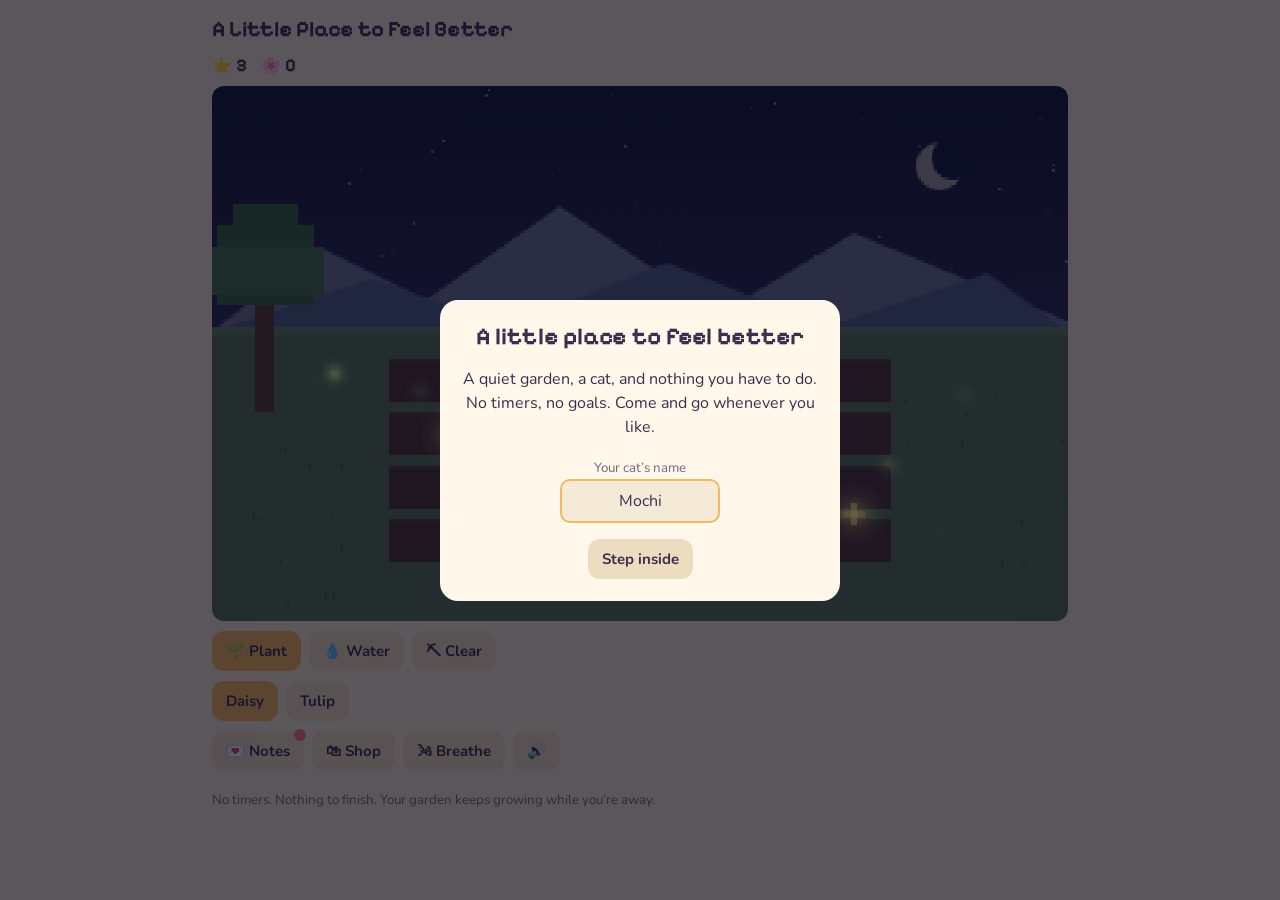
<file: index.html>
<!doctype html>
<html lang="en"><head><meta charset="utf-8">
<meta name="viewport" content="width=device-width, initial-scale=1, viewport-fit=cover">
<title>A Little Place to Feel Better</title>
<link href="https://fonts.googleapis.com/css2?family=Pixelify+Sans:wght@500;700&family=Nunito:wght@400;700&display=swap" rel="stylesheet">
<link rel="stylesheet" href="style.css"></head><body><div id="app">
<h1>A Little Place to Feel Better</h1>
<div id="hud"><span>⭐ <b id="st">0</b></span><span>🌸 <b id="fl">0</b></span><div id="say"></div></div>
<canvas id="c" aria-label="A small garden with a cat"></canvas>
<div class="row" id="tools">
<button data-t="plant">🌱 Plant</button><button data-t="water">💧 Water</button><button data-t="shovel">⛏ Clear</button></div>
<div class="row" id="seeds"></div>
<div class="row">
<button id="bNotes">💌 Notes<i id="badge"></i></button><button id="bShop">🛍 Shop</button><button id="bBreathe">🌬 Breathe</button><button id="bSound" aria-label="Sound">🔊</button></div>
<p><small>No timers. Nothing to finish. Your garden keeps growing while you’re away.</small></p>
</div>
<div id="modal"></div>
<script src="data.js"></script>
<script src="game.js"></script>
</body></html>
</file>
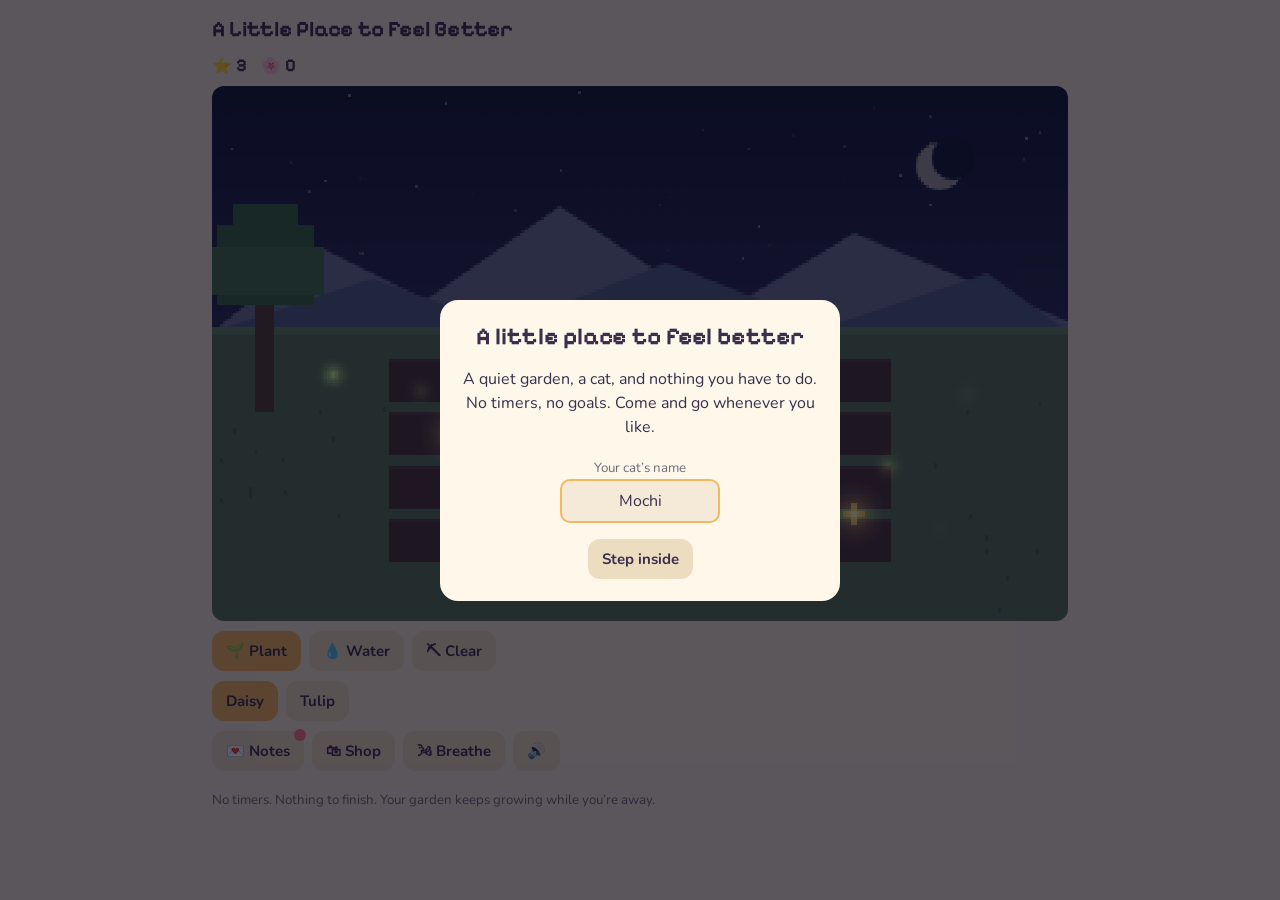
<file: little-place.html>
<!doctype html>
<html lang="en"><head><meta charset="utf-8">
<meta name="viewport" content="width=device-width, initial-scale=1, viewport-fit=cover">
<title>A Little Place to Feel Better</title>
<link href="https://fonts.googleapis.com/css2?family=Pixelify+Sans:wght@500;700&family=Nunito:wght@400;700&display=swap" rel="stylesheet">
<style>
:root{--bg:#1b1730;--ink:#f6efe3;--card:#2b2547;--acc:#f4b860;--btn:#3a3260;--on:#6a5aa8;box-sizing:border-box;padding-top:env(safe-area-inset-top,0px);padding-bottom:env(safe-area-inset-bottom,0px)}
@media (prefers-color-scheme:light){:root:not([data-theme="dark"]){--bg:#f5ead8;--ink:#3a2f4d;--card:#fff7ea;--btn:#ecdcc0;--on:#f4b860}}
:root[data-theme="dark"]{--bg:#1b1730;--ink:#f6efe3;--card:#2b2547;--btn:#3a3260;--on:#6a5aa8}
html{scroll-padding-top:env(safe-area-inset-top,0px)}
*{box-sizing:border-box}
body{margin:0;background:var(--bg);color:var(--ink);font:16px/1.5 Nunito,system-ui,sans-serif;display:flex;justify-content:center}
#app{width:100%;max-width:880px;padding:12px}
h1{font:700 22px 'Pixelify Sans',monospace;margin:4px 0 8px}
#hud{display:flex;gap:14px;align-items:center;min-height:30px;margin-bottom:6px}
#hud b{font-family:'Pixelify Sans',monospace;font-size:18px}
#say{flex:1;text-align:right;opacity:.9;min-height:24px}
canvas{width:100%;aspect-ratio:16/10;image-rendering:pixelated;border-radius:12px;display:block;touch-action:manipulation;cursor:pointer}
.row{display:flex;flex-wrap:wrap;gap:8px;margin-top:10px;align-items:center}
button{font:700 15px Nunito,sans-serif;color:var(--ink);background:var(--btn);border:2px solid transparent;border-radius:12px;padding:8px 12px;cursor:pointer;position:relative}
button[aria-pressed=true]{background:var(--on);border-color:var(--acc)}
button:focus-visible{outline:3px solid var(--acc);outline-offset:2px}
#badge{position:absolute;top:-4px;right:-4px;width:12px;height:12px;border-radius:50%;background:#ff7a8a;display:none}
#modal{position:fixed;inset:0;display:none;place-items:center;background:rgba(10,8,25,.65);padding:16px;z-index:5}
#modal.on{display:grid}
.card{background:var(--card);border-radius:18px;padding:22px;max-width:400px;width:100%;max-height:82vh;overflow:auto;text-align:center}
.card h2{font:700 24px 'Pixelify Sans',monospace;margin:0 0 8px}
.note{font-size:19px;line-height:1.5;margin:14px 0 18px}
.card .row{justify-content:center}
input{font:inherit;padding:8px 12px;border-radius:10px;border:2px solid var(--on);background:var(--bg);color:var(--ink);text-align:center;width:160px}
.item{display:flex;justify-content:space-between;align-items:center;gap:10px;padding:6px 0;text-align:left}
.bw{height:170px;display:grid;place-items:center}
#bc{width:130px;height:130px;border-radius:50%;background:radial-gradient(circle,#f9d9a0,#f4b860 70%);transform:scale(.5)}
small{opacity:.7}
</style></head><body><div id="app">
<h1>A Little Place to Feel Better</h1>
<div id="hud"><span>⭐ <b id="st">0</b></span><span>🌸 <b id="fl">0</b></span><div id="say"></div></div>
<canvas id="c" aria-label="A small garden with a cat"></canvas>
<div class="row" id="tools">
<button data-t="plant">🌱 Plant</button><button data-t="water">💧 Water</button><button data-t="shovel">⛏ Clear</button></div>
<div class="row" id="seeds"></div>
<div class="row">
<button id="bNotes">💌 Notes<i id="badge"></i></button><button id="bShop">🛍 Shop</button><button id="bBreathe">🌬 Breathe</button><button id="bSound" aria-label="Sound">🔊</button></div>
<p><small>No timers. Nothing to finish. Your garden keeps growing while you’re away.</small></p>
</div>
<div id="modal"></div>
<script>
const $=s=>document.querySelector(s),rnd=Math.random,K='lpfb1',now=()=>Date.now();
const W=320,H=200,cv=$('#c'),g=cv.getContext('2d');cv.width=W;cv.height=H;
const T={daisy:{n:'Daisy',c:'#fff',m:'#f5c542',cost:0,ms:25000,h:12},tulip:{n:'Tulip',c:'#f27a9b',m:'#d94f7a',cost:0,ms:30000,h:12},sunflower:{n:'Sunflower',c:'#f7c93b',m:'#6b4423',cost:5,ms:40000,h:17},lavender:{n:'Lavender',c:'#a68be0',m:'#7e62c2',cost:8,ms:35000,h:13},rose:{n:'Rose',c:'#e0445a',m:'#a82a40',cost:12,ms:45000,h:13},moon:{n:'Moonflower',c:'#d6ecff',m:'#8fc2f0',cost:16,ms:50000,h:14}};
const D={lights:{n:'String lights',cost:6},butter:{n:'Butterflies',cost:8},bench:{n:'Little bench',cost:10},chime:{n:'Wind chime',cost:12},pond:{n:'Pond with fish',cost:14}};
const NOTES=["You don’t have to do anything here. Just being here is enough.","Rest counts as doing something.","Today can be small. Small is allowed.","Flowers don’t hurry. You don’t have to either.","Some days the only goal is to get through. That’s a real goal.","You are not a burden. Not even on the heavy days.","It’s okay to go quiet. The garden keeps growing either way.","Be as gentle with yourself as you would be with a friend.","Feelings are weather, not climate. This one will pass, even if slowly.","If you drank some water today, that’s a win. Truly.","Nobody here is keeping score.","You’ve gotten through every hard day so far. That’s a perfect record.","Take a breath. Let your shoulders drop a little.","You’re allowed to take up space exactly as you are.","Even the moon takes nights off. It just looks different.","Asking for company is brave, not annoying.","Hard thoughts are loud, but loud doesn’t mean true.","Sleep is also a way of looking after yourself.","There is no deadline for feeling better.","The mountains are still there whenever you want a bit of calm.","A tiny step is still a step. Even looking at flowers counts.","If it ever gets too heavy, tell someone you trust. You don’t have to carry it alone.","Someone out there is glad you exist. Probably more than one.","You can start again at any hour of any day."];
const CAT=["purrrr…","mrrp.","*slow blink*","you’re doing okay.","*headbutt*","nothing to do but be warm.","*kneads the grass*","mew."];
const def=()=>({stars:3,tot:0,seen:0,name:'Mochi',own:['daisy','tulip'],decor:[],sel:'daisy',tool:'plant',sound:true,started:0,last:now(),plots:Array(24).fill(null)});
let S=def();try{const r=JSON.parse(localStorage.getItem(K));if(r)S=Object.assign(def(),r)}catch(e){}
const away=now()-S.last;
if(!S.started){S.plots[8]={t:'daisy',g:9000,wet:now()+90000,done:0};S.plots[9]={t:'tulip',g:3000,wet:now()+90000,done:0}}
else S.plots.forEach(p=>{if(p&&p.wet>S.last)p.g=Math.min(T[p.t].ms,p.g+Math.min(now(),p.wet)-S.last)});
const save=()=>{S.last=now();try{localStorage.setItem(K,JSON.stringify(S))}catch(e){}};
setInterval(save,5000);document.addEventListener('visibilitychange',save);
/* audio */
let ac,SC=[523,587,659,784,880,1047];
function tone(f,d=.5,v=.05,ty='sine'){if(!S.sound)return;try{ac=ac||new AudioContext();const o=ac.createOscillator(),n=ac.createGain();o.type=ty;o.frequency.value=f;n.gain.setValueAtTime(v,ac.currentTime);n.gain.exponentialRampToValueAtTime(.0001,ac.currentTime+d);o.connect(n).connect(ac.destination);o.start();o.stop(ac.currentTime+d)}catch(e){}}
const chime=i=>tone(SC[i%6],.7);
/* ui helpers */
let sayT;function say(t){const e=$('#say');e.textContent=t;clearTimeout(sayT);sayT=setTimeout(()=>e.textContent='',4500)}
const blooms=()=>S.plots.filter(p=>p&&p.g>=T[p.t].ms).length;
const avail=()=>Math.floor(S.tot/3)+1;
function hud(){$('#st').textContent=S.stars;$('#fl').textContent=blooms();$('#badge').style.display=avail()>S.seen?'block':'none';
document.querySelectorAll('#tools button').forEach(b=>b.setAttribute('aria-pressed',b.dataset.t===S.tool));
$('#seeds').style.display=S.tool==='plant'?'flex':'none';
$('#seeds').innerHTML=S.own.map(k=>`<button data-s="${k}" aria-pressed="${S.sel===k}">${T[k].n}</button>`).join('');
$('#bSound').textContent=S.sound?'🔊':'🔇'}
const M=$('#modal');
function open(h,lock){M.innerHTML='<div class="card">'+h+'</div>';M.classList.add('on');M.dataset.lock=lock?1:''}
function close(){M.classList.remove('on')}
M.addEventListener('click',e=>{if(e.target===M&&!M.dataset.lock)close()});
/* state: world */
const cat={x:150,y:150,tx:150,ty:150,f:1,pet:0,wt:3};
const fs=[{x:90,y:130,vy:0,rest:130},{x:240,y:160,vy:0,rest:160}];let sp=4,P=[];
const COLS=6,ROWS=4,TW=32,TH=20,OX=64,OY=100;
const tufts=Array.from({length:50},()=>[rnd()*W,95+rnd()*100]);
const sstars=Array.from({length:40},()=>[rnd()*W,rnd()*70,rnd()]);
function burst(x,y,n,c,k='s'){for(let i=0;i<n;i++)P.push({x,y,vx:(rnd()-.5)*40,vy:-10-rnd()*25,l:1,c,k})}
/* actions */
function pet(){cat.pet=1.6;burst(cat.x+6,cat.y-18,4,'#ff7a8a','h');tone(110,.35,.04,'triangle');setTimeout(()=>tone(115,.35,.04,'triangle'),260);say(S.name+': '+CAT[Math.floor(rnd()*CAT.length)])}
function ring(){[0,1,2].forEach(i=>setTimeout(()=>chime(Math.floor(rnd()*6)),i*180))}
function plot(i){const p=S.plots[i],c=i%COLS,r=Math.floor(i/COLS);cat.tx=OX+c*TW+TW/2-14;cat.ty=Math.min(188,OY+r*TH+TH+8);
const x=OX+c*TW+TW/2,y=OY+r*TH+TH/2;
if(S.tool==='plant'){if(p)return say('Something is already growing here.');S.plots[i]={t:S.sel,g:0,wet:0,done:0};chime(1);burst(x,y,6,'#fff3c4');say('Planted. Water it whenever you feel like it.')}
else if(S.tool==='water'){if(!p)return say('Nothing planted here yet.');p.wet=now()+90000;burst(x,y-6,8,'#6ec1ff','w');tone(380,.12,.03);setTimeout(()=>tone(440,.12,.03),90);say(p.g>=T[p.t].ms?'Still happy.':'Drink up, little one.')}
else{if(!p)return;S.plots[i]=null;say('Cleared. Fresh soil.')}
hud()}
cv.addEventListener('pointerdown',e=>{const rc=cv.getBoundingClientRect(),x=(e.clientX-rc.left)/rc.width*W,y=(e.clientY-rc.top)/rc.height*H;
const si=fs.findIndex(s=>Math.hypot(s.x-x,s.y-y)<14);
if(si>=0){const s=fs.splice(si,1)[0];S.stars++;S.tot++;chime(Math.floor(rnd()*6));burst(s.x,s.y,8,'#ffe27a');hud();return}
if(x>cat.x-12&&x<cat.x+16&&y>cat.y-20&&y<cat.y+4)return pet();
if(x>286&&y>28&&y<70&&S.decor.includes('chime'))return ring();
const c=Math.floor((x-OX)/TW),r=Math.floor((y-OY)/TH);
if(c>=0&&c<COLS&&r>=0&&r<ROWS)return plot(r*COLS+c);
if(y>100){cat.tx=Math.max(20,Math.min(300,x));cat.ty=Math.max(120,Math.min(188,y))}});
document.addEventListener('click',e=>{const b=e.target.closest('button');if(!b)return;const d=b.dataset;
if(d.t){S.tool=d.t;hud()}
if(d.s){S.sel=d.s;hud()}
if(d.buy){const[k,id]=d.buy.split(':'),it=(k==='s'?T:D)[id];if(S.stars<it.cost)return;S.stars-=it.cost;(k==='s'?S.own:S.decor).push(id);chime(3);setTimeout(()=>chime(5),150);say(it.n+' added to your garden.');hud();shop()}
if(d.act==='close')close();
if(d.act==='prev'&&cur>0)note(cur-1);
if(d.act==='next'&&cur<S.seen-1)note(cur+1);
if(d.act==='bstop'){bstop=1;clearTimeout(btm);close()}
if(d.act==='go'){S.name=($('#nm').value.trim()||'Mochi').slice(0,14);S.started=1;close();say('Hi. Take your time.');chime(2);save()}});
/* notes */
let cur=0;
function note(i){cur=i;open(`<h2>A note</h2><p class="note">${NOTES[i%NOTES.length]}</p><div class="row"><button data-act="prev" aria-label="Previous">‹</button><small>${i+1} of ${S.seen}</small><button data-act="next" aria-label="Next">›</button></div><div class="row"><button data-act="close">Close</button></div>`)}
$('#bNotes').onclick=()=>{if(avail()>S.seen)S.seen++;hud();note(S.seen-1)};
/* shop */
function shop(){const row=(k,id,it)=>{const own=(k==='s'?S.own:S.decor).includes(id);return `<div class="item"><span>${it.n}</span>${own?'<small>yours</small>':`<button data-buy="${k}:${id}" ${S.stars<it.cost?'disabled style="opacity:.5"':''}>⭐ ${it.cost}</button>`}</div>`};
open(`<h2>Shop</h2><small>Seeds</small>${Object.keys(T).map(k=>row('s',k,T[k])).join('')}<small>For the garden</small>${Object.keys(D).map(k=>row('d',k,D[k])).join('')}<div class="row"><button data-act="close">Close</button></div>`)}
$('#bShop').onclick=shop;
$('#bSound').onclick=()=>{S.sound=!S.sound;hud();tone(660,.2)};
/* breathe */
let bstop=0,btm;
$('#bBreathe').onclick=()=>{bstop=0;open('<h2>Breathe</h2><div class="bw"><div id="bc"></div></div><p id="bt">Get comfortable…</p><div class="row"><button data-act="bstop">Stop</button></div>',1);let n=0;const bt=t=>{const e=$('#bt');if(e)e.textContent=t},bc=()=>$('#bc');
const inn=()=>{if(bstop)return;bt('Breathe in…');bc().style.transition='transform 4s ease-in-out';bc().style.transform='scale(1)';btm=setTimeout(out,4000)};
const out=()=>{if(bstop)return;bt('…and slowly out');bc().style.transition='transform 6s ease-in-out';bc().style.transform='scale(.5)';btm=setTimeout(()=>{n++;n>=4?fin():inn()},6000)};
const fin=()=>{S.stars+=3;S.tot+=3;hud();close();say('Nicely done. +3 ⭐');[0,2,4].forEach((v,i)=>setTimeout(()=>chime(v),i*220))};
btm=setTimeout(inn,400)};
/* drawing */
const fr=(x,y,w,h,c)=>{g.fillStyle=c;g.fillRect(Math.round(x),Math.round(y),w,h)};
const mix=(a,b,t)=>a.map((v,i)=>v+(b[i]-v)*t),rgb=a=>`rgb(${a.map(Math.round)})`;
function darkness(){const d=new Date(),h=d.getHours()+d.getMinutes()/60;if(h>=8&&h<17)return 0;if(h>=17&&h<20)return(h-17)/3;if(h>=5&&h<8)return 1-(h-5)/3;return 1}
function glow(x,y,r,c,a){g.globalCompositeOperation='lighter';const q=g.createRadialGradient(x,y,0,x,y,r);q.addColorStop(0,c);q.addColorStop(1,'rgba(0,0,0,0)');g.globalAlpha=a;g.fillStyle=q;g.fillRect(x-r,y-r,r*2,r*2);g.globalAlpha=1;g.globalCompositeOperation='source-over'}
const stage=p=>{const r=p.g/T[p.t].ms;return r>=1?3:r>=.4?2:r>=.1?1:0};
let gl=[];
function flower(x,y,p,tm){const t=T[p.t],st=stage(p),sw=st>=2?Math.round(Math.sin(tm/900+x)):0;
if(st===0)return fr(x-2,y-1,4,2,'#5a3d2b');
const h=st===1?4:st===2?Math.round(t.h*.6):t.h,cx=x+sw,cy=y-h;
fr(cx,cy,1,h,'#3f8a46');fr(cx-2,y-Math.round(h/2),2,1,'#4f9a4a');if(st>=2)fr(cx+1,y-Math.round(h/2)-2,2,1,'#4f9a4a');
if(st===1)return;
if(st===2)return fr(cx-1,cy-2,3,3,t.m);
const c=t.c,m=t.m;
if(p.t==='daisy'||p.t==='moon'){fr(cx-3,cy-1,7,3,c);fr(cx-1,cy-3,3,7,c);fr(cx-2,cy-2,5,5,c);fr(cx-1,cy-1,3,3,m)}
else if(p.t==='sunflower'){fr(cx-4,cy-2,9,5,c);fr(cx-2,cy-4,5,9,c);fr(cx-3,cy-3,7,7,c);fr(cx-2,cy-2,5,5,m)}
else if(p.t==='tulip'){fr(cx-3,cy-3,7,5,c);fr(cx-3,cy-5,2,2,c);fr(cx+2,cy-5,2,2,c);fr(cx-1,cy-4,3,2,m)}
else if(p.t==='lavender'){fr(cx-3,cy-5,2,7,c);fr(cx+2,cy-5,2,7,c);fr(cx-1,cy-8,3,10,m)}
else{fr(cx-3,cy-3,7,7,m);fr(cx-2,cy-4,5,9,c);fr(cx-1,cy-1,3,3,m)}
if(p.t==='moon')gl.push([cx,cy,16,'rgba(150,200,255,1)'])}
function drawCat(tm){const{x,y,f}=cat,moving=Math.hypot(cat.tx-x,cat.ty-y)>1,by=moving?Math.round(Math.sin(tm/90)):0;
g.save();g.translate(Math.round(x),Math.round(y+by));g.scale(f,1);
const c='#f3ece0',blink=cat.pet>0||(tm%4000)<140;
fr(-12,-7+Math.round(Math.sin(tm/300)*2),3,2,c);fr(-13,-12+Math.round(Math.sin(tm/300)*2),2,6,c);
fr(-9,-8,15,8,c);fr(-7,-8,7,4,'#c9a37a');fr(-8,-2,3,3,'#e6dccb');fr(3,-2,3,3,'#e6dccb');
fr(3,-15,10,9,c);fr(3,-18,3,4,c);fr(10,-18,3,4,c);fr(4,-17,1,2,'#f2a7b5');fr(11,-17,1,2,'#f2a7b5');fr(6,-15,3,3,'#c9a37a');
if(blink){fr(5,-10,3,1,'#3a2f2a');fr(10,-10,3,1,'#3a2f2a')}else{fr(6,-11,2,2,'#3a2f2a');fr(10,-11,2,2,'#3a2f2a')}
fr(9,-8,2,1,'#e58a9b');g.restore()}
function render(tm,d){
const top=d<.5?mix([159,214,238],[120,100,160],d*2):mix([120,100,160],[16,26,54],(d-.5)*2),bot=d<.5?mix([251,236,205],[245,166,140],d*2):mix([245,166,140],[58,56,104],(d-.5)*2);
const sg=g.createLinearGradient(0,0,0,95);sg.addColorStop(0,rgb(top));sg.addColorStop(1,rgb(bot));g.fillStyle=sg;g.fillRect(0,0,W,95);
sstars.forEach(s=>{g.globalAlpha=Math.max(0,d-.3)*(.5+.5*Math.sin(tm/700+s[2]*20));fr(s[0],s[1],1,1,'#fff')});g.globalAlpha=1;
if(d<.55){g.fillStyle='#ffe58a';g.beginPath();g.arc(272,30,10,0,7);g.fill()}else{g.fillStyle='#f4f1dc';g.beginPath();g.arc(272,30,9,0,7);g.fill();g.fillStyle=rgb(top);g.beginPath();g.arc(277,27,8,0,7);g.fill()}
if(blooms()>=6&&d<.6){g.globalAlpha=.35;['#ff6b6b','#ffb347','#ffe66d','#7bd88f','#6ec1ff','#a68be0'].forEach((c,i)=>{g.strokeStyle=c;g.lineWidth=2;g.beginPath();g.arc(170,100,70-i*2,Math.PI,0);g.stroke()});g.globalAlpha=1}
g.fillStyle='#9fb0d0';g.beginPath();[[0,92],[40,60],[80,80],[130,45],[190,85],[240,55],[320,88],[320,92]].forEach((q,i)=>i?g.lineTo(...q):g.moveTo(...q));g.fill();
g.fillStyle='#6f8fb0';g.beginPath();[[0,92],[60,72],[110,90],[170,66],[230,90],[290,70],[320,92]].forEach((q,i)=>i?g.lineTo(...q):g.moveTo(...q));g.fill();
fr(0,90,W,110,'#7fb069');fr(0,90,W,3,'#93c47d');tufts.forEach(t=>fr(t[0],t[1],1,2,'#5e9455'));
/* tree */fr(16,82,7,40,'#7a5230');fr(2,52,36,30,'#4f9a4a');fr(-2,60,44,18,'#5aa956');fr(8,44,24,12,'#4f9a4a');
if(S.decor.includes('bench')){fr(26,134,30,3,'#8a5a36');fr(27,137,2,6,'#6d4326');fr(53,137,2,6,'#6d4326');fr(26,127,30,2,'#8a5a36');fr(27,129,2,5,'#6d4326');fr(53,129,2,5,'#6d4326')}
if(S.decor.includes('pond')){fr(262,138,50,34,'#6a8f6a');fr(264,140,46,30,'#5fa8d3');fr(268,144,38,20,'#7cc0e6');fr(290,150,6,3,'#4f9a4a');const fx=Math.round(272+(Math.sin(tm/1200)+1)*12);fr(fx,156,4,2,'#ff9e4a');fr(fx+(Math.cos(tm/1200)>0?4:-1),156,1,2,'#ff7a2a');fr(300-(fx-272)*.6,162,3,1,'#ffd27a')}
gl=[];
for(let i=0;i<24;i++){const c=i%COLS,r=Math.floor(i/COLS),p=S.plots[i],X=OX+c*TW,Y=OY+r*TH;
fr(X+2,Y+2,TW-4,TH-4,p&&now()<p.wet?'#4a3326':'#6b4a35');fr(X+2,Y+2,TW-4,1,'#7d5a42');
if(p)flower(X+TW/2,Y+TH/2+5,p,tm)}
if(S.decor.includes('chime')){const sw=Math.round(Math.sin(tm/700));fr(300,28,1,14,'#999');for(let i=0;i<4;i++)fr(293+i*4+sw,42+i%2*3,2,12-i%2*3,['#c9d6ea','#b5c4dd','#c9d6ea','#a5b6d4'][i])}
if(S.decor.includes('lights')){for(let x=0;x<W;x+=2)fr(x,12+Math.abs(Math.sin(x/80*Math.PI))*8,1,1,'#444');for(let x=10;x<W;x+=20){const y=12+Math.abs(Math.sin(x/80*Math.PI))*8,c=['#ff9aa8','#ffd36e','#9ae6b4','#8fc2f0'][(x/20|0)%4];fr(x,y+1,3,4,c);gl.push([x+1,y+3,12,c])}}
drawCat(tm);
if(S.decor.includes('butter')){const n=Math.min(6,1+blooms());for(let i=0;i<n;i++){const bx=170+Math.sin(tm/2200*(.6+i*.13)+i*2)*115,by=125+Math.cos(tm/1700*(.5+i*.1)+i)*38,fl=Math.sin(tm/70+i)>0?2:3;fr(bx-fl,by,fl,2,['#ffb3c7','#ffd36e','#a68be0'][i%3]);fr(bx+1,by,fl,2,['#ffb3c7','#ffd36e','#a68be0'][i%3]);fr(bx,by,1,2,'#333')}}
fs.forEach((s,i)=>{g.globalAlpha=.75+.25*Math.sin(tm/300+i*3);fr(s.x-1,s.y-4,2,8,'#ffd84a');fr(s.x-4,s.y-1,8,2,'#ffd84a');fr(s.x-1,s.y-1,2,2,'#fff6c2');g.globalAlpha=1;gl.push([s.x,s.y,14,'rgba(255,220,100,1)'])});
P.forEach(q=>{g.globalAlpha=Math.max(0,q.l);if(q.k==='h'){g.fillStyle=q.c;g.font='9px sans-serif';g.fillText('♥',q.x,q.y)}else if(q.k==='w')fr(q.x,q.y,1,2,q.c);else fr(q.x,q.y,2,2,q.c)});g.globalAlpha=1;
g.fillStyle=`rgba(12,18,56,${d*.38})`;g.fillRect(0,0,W,H);
gl.forEach(([x,y,r,c])=>glow(x,y,r,c,c.includes('255,220')?.5:Math.min(1,d*1.1)));
if(d>.25)for(let i=0;i<10;i++){const x=30+(i*29+Math.sin(tm/1500+i)*20)%270,y=105+(i*17%75)+Math.cos(tm/1100+i*2)*8;glow(x,y,7,'rgba(220,255,120,1)',d*(.4+.4*Math.sin(tm/500+i)))}}
/* loop */
let last=performance.now(),spT=0;
function frame(t){const dt=Math.min(.1,(t-last)/1000);last=t;const d=darkness();
S.plots.forEach(p=>{if(!p)return;const tt=T[p.t];if(now()<p.wet&&p.g<tt.ms)p.g=Math.min(tt.ms,p.g+dt*1000);
if(p.g>=tt.ms&&!p.done){p.done=1;S.stars+=2;S.tot+=2;chime(4);burst(0,0,0);hud();say('A flower just bloomed. +2 ⭐')}});
const dx=cat.tx-cat.x,dy=cat.ty-cat.y,dist=Math.hypot(dx,dy);
if(dist>1){const s=Math.min(dist,38*dt);cat.x+=dx/dist*s;cat.y+=dy/dist*s;if(Math.abs(dx)>1)cat.f=dx>0?1:-1}
else{cat.wt-=dt;if(cat.wt<=0){cat.tx=70+rnd()*190;cat.ty=125+rnd()*58;cat.wt=6+rnd()*8}}
cat.pet=Math.max(0,cat.pet-dt);
sp-=dt;if(sp<=0&&fs.length<5){fs.push({x:12+rnd()*296,y:-4,vy:8+rnd()*6,rest:115+rnd()*70});sp=6+rnd()*6}
fs.forEach(s=>{if(s.y<s.rest)s.y+=s.vy*dt});
P.forEach(q=>{q.x+=q.vx*dt;q.y+=q.vy*dt;q.vy+=40*dt;q.l-=dt*1.1});P=P.filter(q=>q.l>0);
render(t,d);requestAnimationFrame(frame)}
/* start */
hud();
if(!S.started){open(`<h2>A little place to feel better</h2><p>A quiet garden, a cat, and nothing you have to do. No timers, no goals. Come and go whenever you like.</p><p><small>Your cat’s name</small><br><input id="nm" value="${S.name}" maxlength="14"></p><div class="row"><button data-act="go">Step inside</button></div>`,1)}
else if(away>36e5)say('Welcome back. Your garden kept growing while you were away.');
else say('Hi again.');
requestAnimationFrame(frame);
</script></body></html>
</file>
<file: style.css>
:root{--bg:#1b1730;--ink:#f6efe3;--card:#2b2547;--acc:#f4b860;--btn:#3a3260;--on:#6a5aa8;box-sizing:border-box;padding-top:env(safe-area-inset-top,0px);padding-bottom:env(safe-area-inset-bottom,0px)}
@media (prefers-color-scheme:light){:root:not([data-theme="dark"]){--bg:#f5ead8;--ink:#3a2f4d;--card:#fff7ea;--btn:#ecdcc0;--on:#f4b860}}
:root[data-theme="dark"]{--bg:#1b1730;--ink:#f6efe3;--card:#2b2547;--btn:#3a3260;--on:#6a5aa8}
html{scroll-padding-top:env(safe-area-inset-top,0px)}
*{box-sizing:border-box}
body{margin:0;background:var(--bg);color:var(--ink);font:16px/1.5 Nunito,system-ui,sans-serif;display:flex;justify-content:center}
#app{width:100%;max-width:880px;padding:12px}
h1{font:700 22px 'Pixelify Sans',monospace;margin:4px 0 8px}
#hud{display:flex;gap:14px;align-items:center;min-height:30px;margin-bottom:6px}
#hud b{font-family:'Pixelify Sans',monospace;font-size:18px}
#say{flex:1;text-align:right;opacity:.9;min-height:24px}
canvas{width:100%;aspect-ratio:16/10;image-rendering:pixelated;border-radius:12px;display:block;touch-action:manipulation;cursor:pointer}
.row{display:flex;flex-wrap:wrap;gap:8px;margin-top:10px;align-items:center}
button{font:700 15px Nunito,sans-serif;color:var(--ink);background:var(--btn);border:2px solid transparent;border-radius:12px;padding:8px 12px;cursor:pointer;position:relative}
button[aria-pressed=true]{background:var(--on);border-color:var(--acc)}
button:focus-visible{outline:3px solid var(--acc);outline-offset:2px}
#badge{position:absolute;top:-4px;right:-4px;width:12px;height:12px;border-radius:50%;background:#ff7a8a;display:none}
#modal{position:fixed;inset:0;display:none;place-items:center;background:rgba(10,8,25,.65);padding:16px;z-index:5}
#modal.on{display:grid}
.card{background:var(--card);border-radius:18px;padding:22px;max-width:400px;width:100%;max-height:82vh;overflow:auto;text-align:center}
.card h2{font:700 24px 'Pixelify Sans',monospace;margin:0 0 8px}
.note{font-size:19px;line-height:1.5;margin:14px 0 18px}
.card .row{justify-content:center}
input{font:inherit;padding:8px 12px;border-radius:10px;border:2px solid var(--on);background:var(--bg);color:var(--ink);text-align:center;width:160px}
.item{display:flex;justify-content:space-between;align-items:center;gap:10px;padding:6px 0;text-align:left}
.bw{height:170px;display:grid;place-items:center}
#bc{width:130px;height:130px;border-radius:50%;background:radial-gradient(circle,#f9d9a0,#f4b860 70%);transform:scale(.5)}
small{opacity:.7}
</file>
